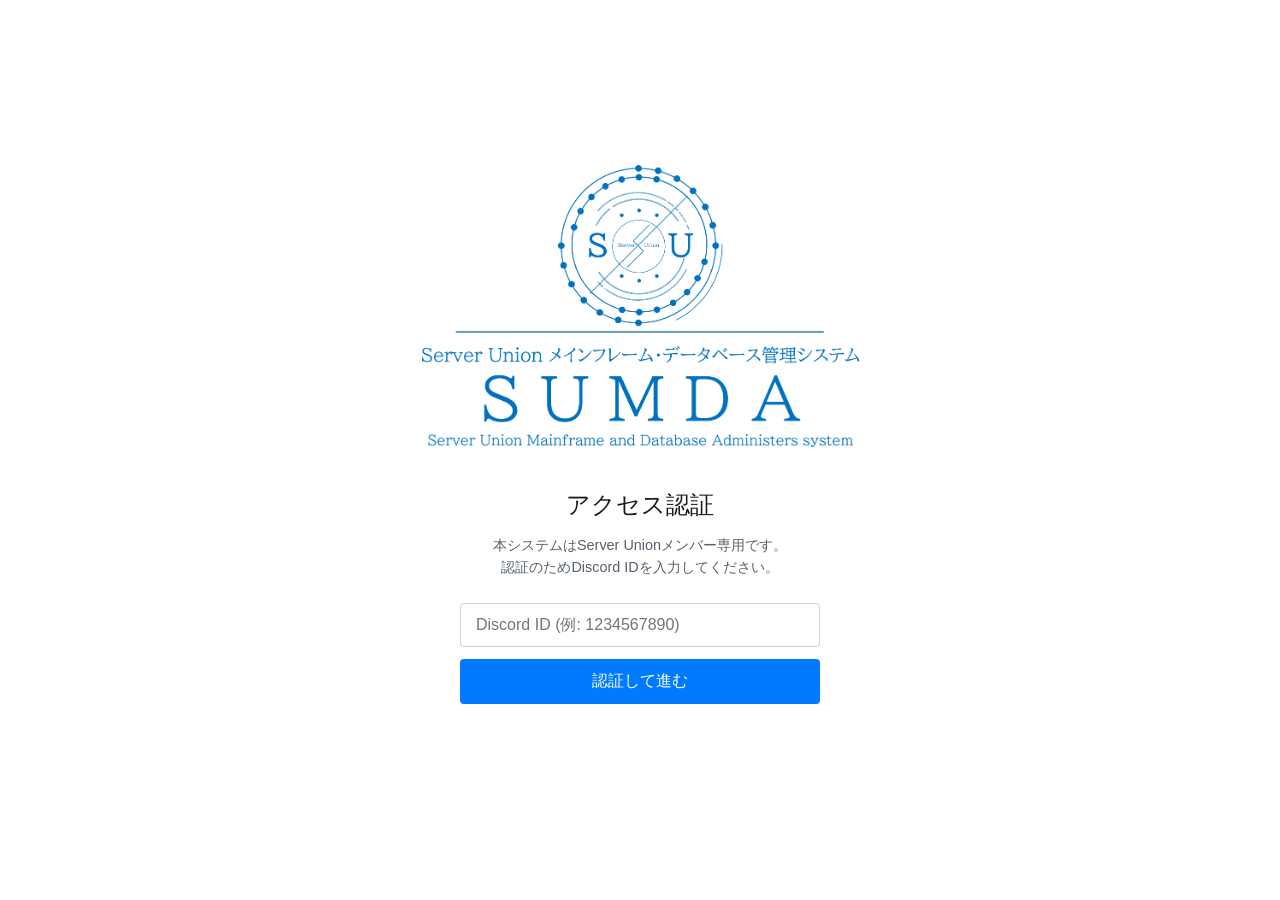
<file: index.html>
<!-- Version0.4 / SUMDAシステム -->
<!DOCTYPE html>
<html lang="ja">
<head>
    <meta charset="UTF-8">
    <meta name="viewport" content="width=device-width, initial-scale=1.0">
    <title>SUMDA - Access Authorization</title>
    <link rel="stylesheet" href="style.css">
    <script src="assets/config.js"></script>
    <style>
        /* login.html の既存クラスをベースに、必要な調整のみ追加 */
        .filter-page {
            display: flex;
            justify-content: center;
            align-items: center;
            min-height: 100vh;
            background-color: #ffffff;
            margin: 0;
        }

        .filter-wrapper {
            width: 100%;
            max-width: 360px; /* login.html に合わせる */
            text-align: center;
            padding: 20px;
        }

        .filter-logo-area {
            margin-bottom: 20px;
        }

        /* 要求通りロゴを大きく表示するための特別クラス */
        .large-center-logo {
            height: 300px; /* 320pxよりさらに大きく調整 */
            width: auto;
            object-fit: contain;
            transform: translateX(-50px); /* style.css の center-logo と同様の調整 */
        }

        .filter-box {
            background-color: transparent;
            text-align: center;
        }

        .filter-box h2 {
            font-size: 1.5rem;
            font-weight: 300;
            margin-bottom: 10px;
            color: #1a1a1a;
        }

        .filter-box p {
            font-size: 0.9rem;
            color: #57606a;
            margin-bottom: 24px;
            line-height: 1.5;
        }

        .filter-form {
            display: flex;
            flex-direction: column;
            gap: 12px;
        }

        .filter-form input {
            padding: 12px 15px;
            border: 1px solid #d1d1d1;
            border-radius: 4px;
            font-size: 1rem;
            font-family: inherit;
            font-weight: 300;
            outline-color: #007aff;
            width: 100%;
            box-sizing: border-box;
        }

        .filter-form button {
            padding: 12px;
            background-color: #007aff;
            color: #ffffff;
            border: none;
            border-radius: 4px;
            font-size: 1rem;
            font-weight: 400;
            cursor: pointer;
            transition: background 0.2s;
        }

        .filter-form button:hover {
            background-color: #0062cc;
        }

        .filter-form button:disabled {
            background-color: #ccc;
            cursor: not-allowed;
        }

        .error-msg {
            color: #cf222e;
            margin-top: 15px;
            font-size: 0.85rem;
            min-height: 1.2em;
            word-break: break-all;
        }

        /* ローディング表示 */
        #loading-ui {
            position: fixed;
            top: 0;
            left: 0;
            width: 100%;
            height: 100%;
            background: white;
            display: flex;
            flex-direction: column;
            justify-content: center;
            align-items: center;
            z-index: 1000;
        }

        .spinner {
            border: 3px solid #f3f3f3;
            border-top: 3px solid #007aff;
            border-radius: 50%;
            width: 30px;
            height: 30px;
            animation: spin 1s linear infinite;
            margin-bottom: 20px;
        }

        @keyframes spin {
            0% { transform: rotate(0deg); }
            100% { transform: rotate(360deg); }
        }
    </style>
</head>
<body class="filter-page">
    <div id="loading-ui">
        <div class="spinner"></div>
        <p>認証情報を確認中...</p>
    </div>

    <main class="filter-wrapper" id="main-ui" style="display:none;">
        <div class="filter-logo-area">
            <img src="assets/logo.png" alt="SUMA Logo" class="large-center-logo">
        </div>

        <div class="filter-box">
            <h2>アクセス認証</h2>
            <p>
                本システムはServer Unionメンバー専用です。<br>
                認証のためDiscord IDを入力してください。
            </p>
            
            <div class="filter-form">
                <input type="text" id="discord-id" placeholder="Discord ID (例: 1234567890)" autocomplete="off">
                <button id="verify-btn" onclick="verifyAccess()">認証して進む</button>
            </div>
            
            <div id="error-area" class="error-msg"></div>
        </div>
    </main>

    <script>
        /**
         * Discord IDの検証とリダイレクト
         */
        async function verifyAccess() {
            const discordId = document.getElementById('discord-id').value.trim();
            const errorArea = document.getElementById('error-area');
            const verifyBtn = document.getElementById('verify-btn');
            
            if (!discordId) {
                errorArea.innerText = "Discord IDを入力してください。";
                return;
            }

            if (!/^\d+$/.test(discordId)) {
                errorArea.innerText = "無効なDiscord ID形式です。";
                return;
            }

            errorArea.innerText = "";
            verifyBtn.disabled = true;
            verifyBtn.innerText = "認証中...";
            
            try {
                // APIエンドポイントの構築
                const baseUrl = window.APP_CONFIG.API_BASE_URL;
                const url = `${baseUrl}/discord/check?id=${discordId}`;
                
                const response = await fetch(url);
                
                // 404などのエラーハンドリング
                if (!response.ok) {
                    if (response.status === 404) {
                        throw new Error(`エラー(404): エンドポイントが見つかりません。サーバー設定を確認してください。`);
                    }
                    const text = await response.text();
                    throw new Error(`サーバーエラー(${response.status}): ${text.substring(0, 50)}`);
                }

                // JSONチェック
                const contentType = response.headers.get("content-type");
                if (!contentType || !contentType.includes("application/json")) {
                    const text = await response.text();
                    console.error("Non-JSON response received:", text);
                    throw new Error("サーバーから不正なレスポンス(HTML等)を受け取りました。");
                }

                const result = await response.json();

                if (result.allowed) {
                    localStorage.setItem('discord_user_id', discordId);
                    window.location.href = 'home.html';
                } else {
                    errorArea.innerText = result.message || "アクセスが拒否されました。";
                    verifyBtn.disabled = false;
                    verifyBtn.innerText = "認証して進む";
                }
            } catch (err) {
                console.error("Verification error:", err);
                errorArea.innerText = err.message || "通信エラーが発生しました。";
                verifyBtn.disabled = false;
                verifyBtn.innerText = "認証して進む";
            }
        }

        /**
         * 既知のIDがある場合の自動チェック
         */
        async function autoCheck() {
            const savedId = localStorage.getItem('discord_user_id');
            if (savedId) {
                try {
                    const baseUrl = window.APP_CONFIG.API_BASE_URL;
                    const url = `${baseUrl}/discord/check?id=${savedId}`;
                    const response = await fetch(url);
                    
                    if (response.ok) {
                        const contentType = response.headers.get("content-type");
                        if (contentType && contentType.includes("application/json")) {
                            const result = await response.json();
                            if (result.allowed) {
                                window.location.href = 'home.html';
                                return;
                            }
                        }
                    }
                } catch (e) {
                    console.error("Auto check failed:", e);
                }
            }
            
            document.getElementById('loading-ui').style.display = 'none';
            document.getElementById('main-ui').style.display = 'block';
        }

        window.onload = autoCheck;
    </script>
</body>
</html>
</file>
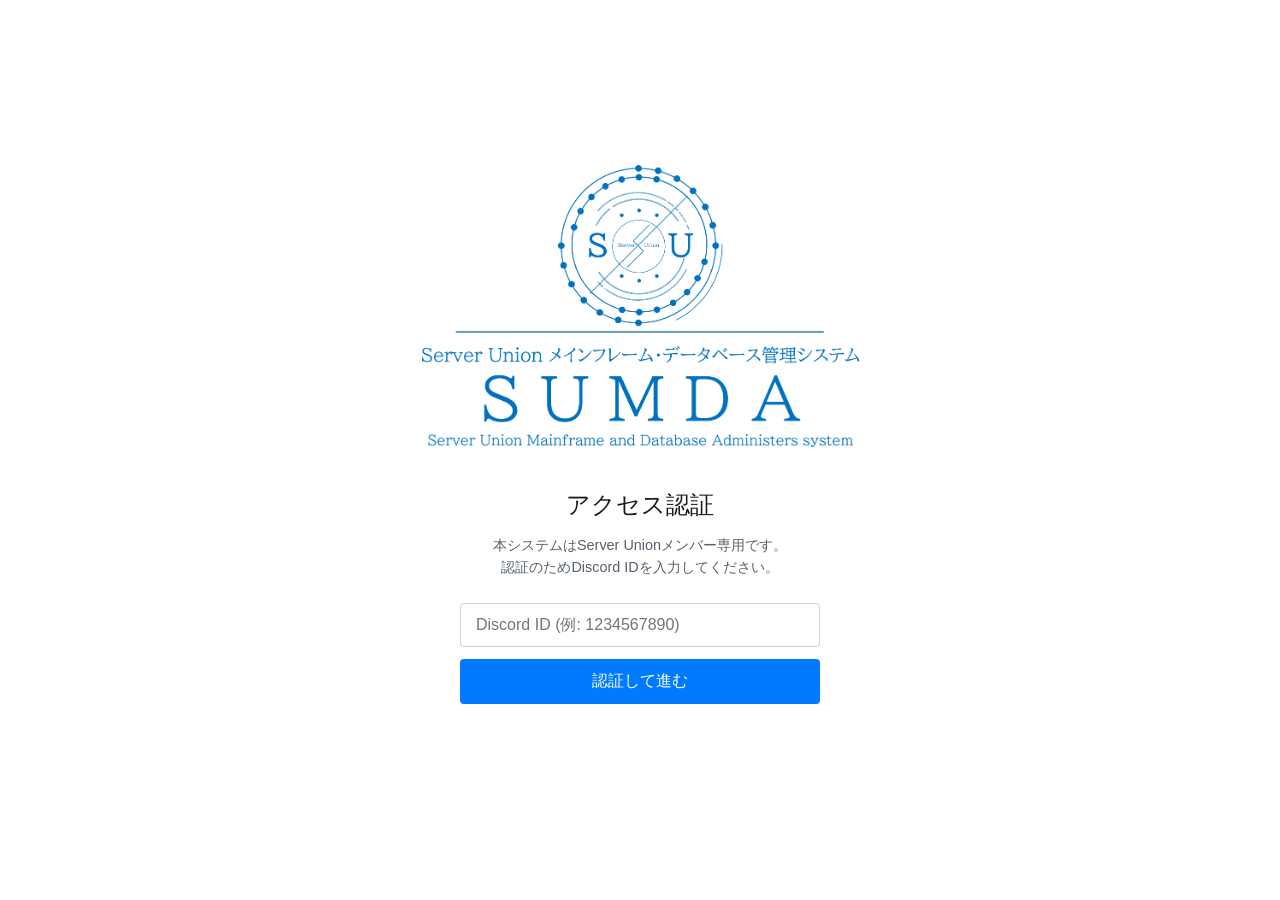
<file: home.html>
<!-- Version0.4 / SUMDAシステム -->
<!DOCTYPE html>
<html lang="ja">
<head>
    <meta charset="UTF-8">
    <title>SUMDA</title>
    <link rel="icon" href="assets/favicon.png" type="image/png">
    <link rel="stylesheet" href="style.css">  
    <script src="assets/config.js"></script>

    <script src="js/db-display.js"></script>
    <script src="js/search.js"></script>
    <script src="js/view-controller.js"></script>
    <script src="js/trolls-regist.js"></script>
</head>

<body>
<header class="main-header">
    <div class="header-container">
        <div class="header-top">
            <img src="assets/logo-01.png" alt="logo" class="logo-image">
            
            <div class="header-right-group">
                <div class="status-badge">● Online</div>
                <button class="logout-button" onclick="logout()">ログアウト</button>
            </div>
        </div>

        <nav class="header-tabs">
            <div class="tab-item active" data-page="pages/dashboard.html">
                <span class="icon">ダッシュボード</span>
            </div>
            <div class="tab-item" data-page="pages/calendar.html">
                <span class="icon">カレンダー</span>
            </div>
            <div class="tab-item" data-page="pages/regist.html">
                <span class="icon">登録</span>
            </div>
            <div class="tab-item" data-page="pages/view.html">
                <span class="icon">参照/編集</span>
            </div>
            <div class="tab-item" data-page="pages/info.html">
                <span class="icon">お知らせ</span>
                <span id="announcement-badge" class="tab-badge">0</span>
            </div>
        </nav>
    </div>
</header>

<div class="home-container">
    <h2 id="welcome-message">読み込み中...</h2>
    <p class="subtitle">SU本部メインシステムへログインしました。ご希望の作業を開始してください。</p>

    <main id="main-content"></main>

    <footer class="main-footer">
    <div class="footer-container">
        <p>© 2026 Server Union - SUMDA System</p>
        <p style="font-size: 11px; color: #d73a49; margin-top: 5px;">⚠️ 注意：本システムは機密情報を含みます。ソースコードやデータの流出は責任を問われるおそれがあります。</p>
    </div>
</footer>

</div>

<!-- 詳細表示用モーダル -->
<div id="detail-modal" class="modal-overlay">
    <div class="modal-content">
        <div class="modal-header">
            <h3 id="modal-title">詳細情報</h3>
            <button class="close-modal" onclick="DBDisplay.closeModal()">&times;</button>
        </div>
        <div class="modal-body" id="modal-body">
            <!-- ここに詳細データが動的に挿入される -->
        </div>
        <div class="modal-footer">
            <button type="button" class="btn-close-modal" onclick="DBDisplay.closeModal()">戻る</button>
        </div>
    </div>
</div>

<script src="js/auth.js"></script>
<script src="js/loader.js"></script>
<script src="js/announcements.js"></script>
<script src="js/dashboard.js"></script>
<script src="js/forms.js"></script>
<script src="js/calendar.js"></script>
<script src="js/main-init.js"></script>
</body>
</html>
</file>
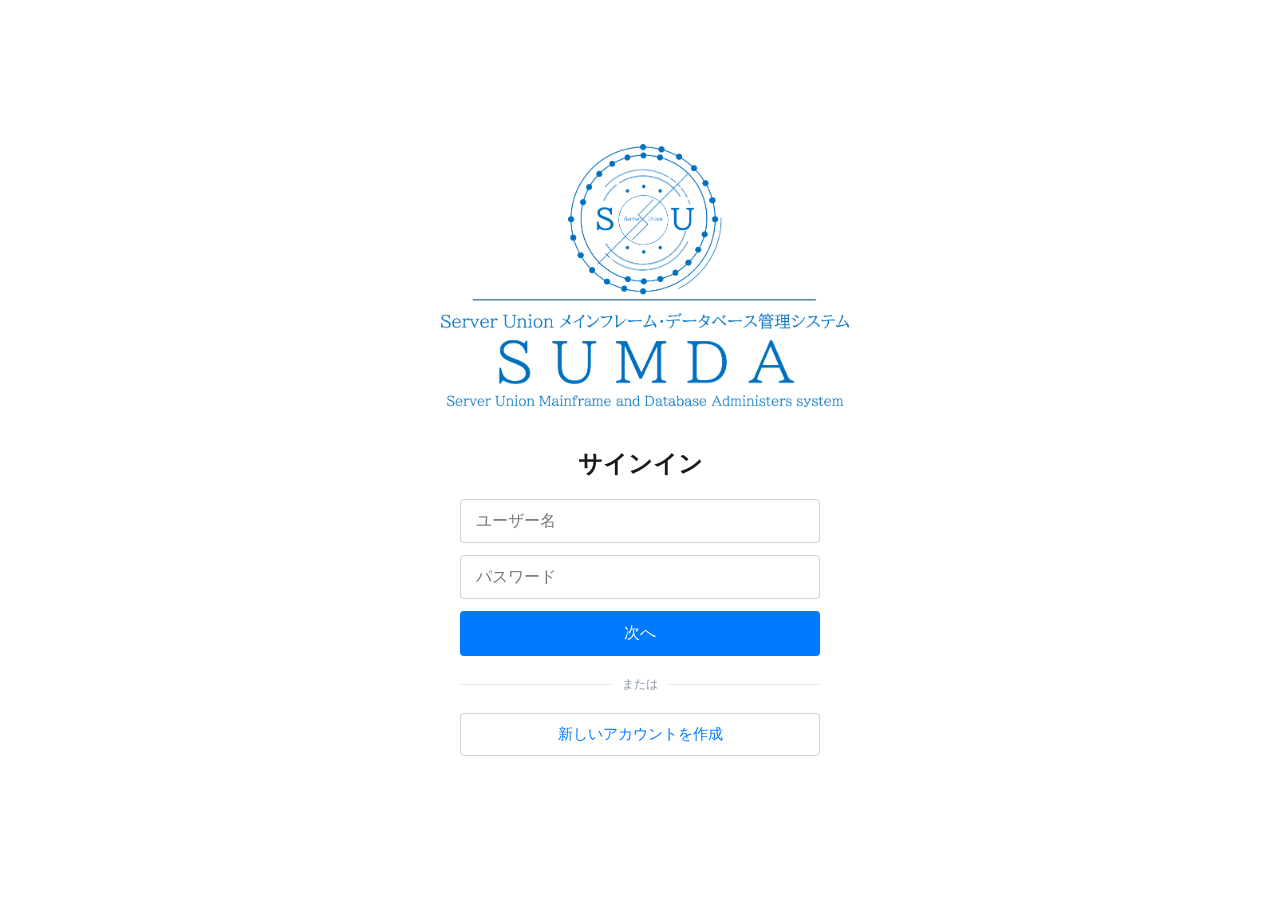
<file: login.html>
<!-- Version0.4 / SUMDAシステム -->
<!DOCTYPE html>
<html lang="ja">
<head>
    <meta charset="UTF-8">
    <meta name="viewport" content="width=device-width, initial-scale=1.0">
    <title>SUMA - システムログイン</title>
    <link rel="stylesheet" href="style.css">
    <script src="assets/config.js"></script>
</head>
<body class="login-page">
    <main class="login-wrapper">
        <div class="login-logo-area">
            <img src="assets/logo.png" alt="SUMA Logo" class="center-logo">
        </div>

        <div class="login-box">
            <h2>サインイン</h2>
            <div class="login-form">
                <input type="text" id="username" placeholder="ユーザー名" required>
                <input type="password" id="password" placeholder="パスワード" required>
                <button onclick="handleLogin()">次へ</button>
            </div>

            <div class="login-footer">
                <div class="divider">または</div>
                <a href="pages/user-register.html" class="btn-create-account">新しいアカウントを作成</a>
            </div>
        </div>
    </main>

    <script>
        async function handleLogin() {
            const user = document.getElementById('username').value;
            const pass = document.getElementById('password').value;

            if (!user || !pass) {
                alert("ユーザー名とパスワードを入力してください");
                return;
            }

            try {
                const response = await fetch(`${window.APP_CONFIG.API_BASE_URL}/login`, {
                    method: 'POST',
                    headers: { 'Content-Type': 'application/json' },
                    body: JSON.stringify({ username: user, password: pass })
                });

                const result = await response.json();

                if (result.success) {
                    localStorage.setItem('loginUser', result.user.username);
                    // バックエンドの ID を確実に取得 (大文字小文字の両方をケア)
                    const internalId = result.user.USER_id || result.user.user_id || result.user.id;
                    localStorage.setItem('internal_user_id', internalId);
                    
                    localStorage.setItem('isAdmin', result.user.isAdmin ? '1' : '0');
                    console.log("Logged in with Internal ID:", internalId); // デバッグ用
                    window.location.href = './home.html';
                } else {
                    alert("ログイン失敗: " + result.message);
                }
            } catch (err) {
                console.error("通信エラー:", err);
                alert("サーバーに接続できませんでした。");
            }
        }
    </script>
</body>
</html>
</file>
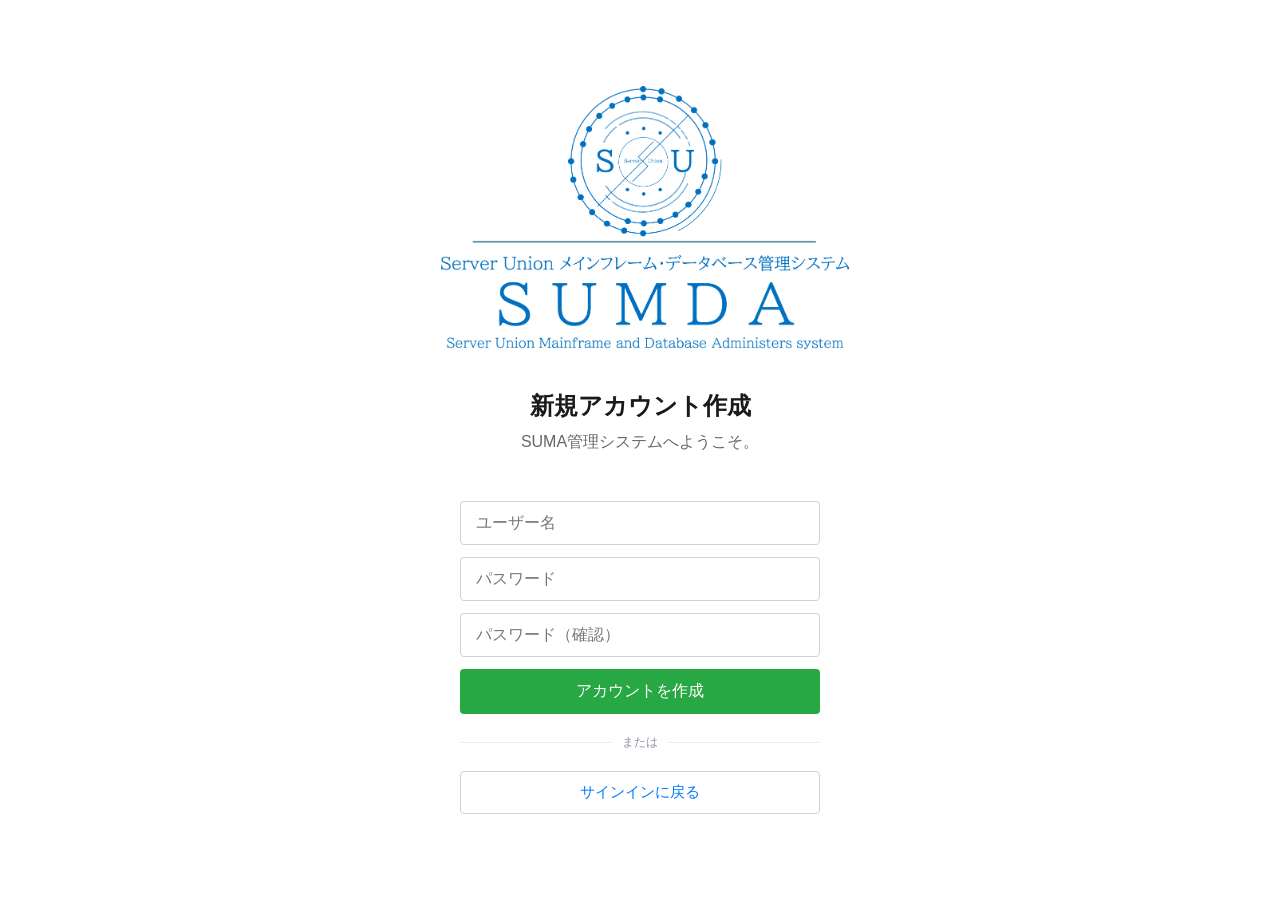
<file: pages/user-register.html>
<!-- Version0.4 / SUMDAシステム -->
<!DOCTYPE html>
<html lang="ja">
<head>
    <meta charset="UTF-8">
    <meta name="viewport" content="width=device-width, initial-scale=1.0">
    <title>SUMA - ユーザー登録</title>
    <link rel="stylesheet" href="../style.css">
    <script src="../assets/config.js"></script>
</head>
<body class="login-page">
    <main class="login-wrapper">
        <div class="login-logo-area">
            <img src="../assets/logo.png" alt="SUMA Logo" class="center-logo">
        </div>

        <div class="login-box">
            <h2>新規アカウント作成</h2>
            <p class="subtitle">SUMA管理システムへようこそ。</p>
            
            <div class="login-form">
                <input type="text" id="reg-username" placeholder="ユーザー名" required>
                <input type="password" id="reg-password" placeholder="パスワード" required>
                <input type="password" id="reg-password-confirm" placeholder="パスワード（確認）" required>
                
                <button onclick="handleRegister()" id="reg-button">アカウントを作成</button>
            </div>

            <div class="login-footer">
                <div class="divider">または</div>
                <a href="../login.html" class="btn-create-account">サインインに戻る</a>
            </div>
        </div>
    </main>

<script src="../js/regist.js"></script>
</body>
</html>
</file>
<file: style.css>
/*
 * Version0.4
 * SUMDAシステム
 */
/* =========================================
   1. 全体共通設定 (Global)
   ========================================= */
:root {
    --suma-accent: #3cb7e7;         /* SUMAアクセント（GitHubオレンジ） */
    --suma-accent-hover: #3cb7e7;
    --text-primary: #1a1a1a;
    --text-secondary: #57606a;
    --border-color: #d0d7de;
    --bg-secondary: #f6f8fa;
}

body {
    margin: 0;
    font-family: "Segoe UI", "Inter", "Hiragino Kaku Gothic ProN", "Meiryo", sans-serif;
    font-weight: 300;
    background-color: #fdfdfd;
    color: var(--text-primary);
    -webkit-font-smoothing: antialiased;
}

.container {
    max-width: 1200px;
    margin: 0 auto;
    padding: 0 60px;
}

/* =========================================
   2. ヘッダー (Header)
   ========================================= */
.main-header {
    background-color: #ffffff;
    border-bottom: 1px solid #eaeaea;
    padding: 15px 30px;
}

.header-content {
    display: flex;
    justify-content: space-between;
    align-items: center;
}

.logo-image {
    height: 100px;
    width: auto;
    display: block;
}

.status-badge {
    display: flex;
    align-items: center;
    gap: 8px;
    font-size: 0.85rem;
    color: #28a745;
    background: rgba(40, 167, 69, 0.1);
    padding: 5px 12px;
    border-radius: 20px;
    font-weight: 400;
}

/* =========================================
   3. レイアウト・共通コンテナ
   ========================================= */
.home-container {
    padding-left: 120px; /* 左側の大きな空白 */
    padding-right: 60px;
    margin-top: 60px;
}

/* =========================================
   4. ログイン画面専用 (login.html)
   ========================================= */
.login-page {
    display: flex;
    justify-content: center;
    align-items: center;
    min-height: 100vh;
    background-color: #ffffff;
}

.login-wrapper {
    width: 100%;
    max-width: 360px;
    text-align: center;
    padding: 20px;
}

.center-logo {
    height: 280px;
    width: auto;
    object-fit: contain;
    margin-right: 0px;
    transform: translateX(-30px); /* ロゴ配置の微調整 */
}

.login-form {
    display: flex;
    flex-direction: column;
    gap: 12px;
}

.login-form input {
    padding: 12px 15px;
    border: 1px solid #d1d1d1;
    border-radius: 4px;
    font-size: 1rem;
    font-family: inherit;
    font-weight: 300;
    outline-color: #007aff;
}

.login-form button {
    padding: 12px;
    background-color: #007aff;
    color: #ffffff;
    border: none;
    border-radius: 4px;
    font-size: 1rem;
    font-weight: 400;
    cursor: pointer;
    transition: background 0.2s;
}

/* ログインフォーム下のエリア */
.login-footer {
    margin-top: 20px;
    text-align: center;
}

/* 「または」の区切り線 */
.divider {
    display: flex;
    align-items: center;
    color: #8b949e;
    font-size: 12px;
    margin-bottom: 20px;
}

.divider::before,
.divider::after {
    content: "";
    flex: 1;
    height: 1px;
    background-color: #eaeaea;
}

.divider::before { margin-right: 10px; }
.divider::after { margin-left: 10px; }

/* 新規登録ボタン（二次ボタン形式） */
.btn-create-account {
    display: block;
    width: 100%;
    padding: 10px;
    box-sizing: border-box; /* パディングを含めた幅計算 */
    background-color: #ffffff;
    color: #007aff;
    border: 1px solid #d1d1d1;
    border-radius: 4px;
    font-size: 0.95rem;
    font-weight: 500;
    text-decoration: none;
    transition: all 0.2s;
}

.btn-create-account:hover {
    background-color: #f8f9fa;
    border-color: #007aff;
}

/* ここから下ログイン用微調整用 */
/* 登録画面用の説明文 */
.subtitle {
    font-size: 0.9rem;
    color: #57606a;
    margin-bottom: 24px;
    margin-top: -10px;
}

/* 入力エラー時の視覚的フィードバック（オプション） */
input.error {
    border-color: #cf222e !important; /* GitHub風の赤 */
    background-color: #fff8f8;
}

/* アカウント作成ボタンを少し目立たせる（任意：緑にする場合） */
#reg-button {
    background-color: #28a745;
}
#reg-button:hover {
    background-color: #2c974b;
}

/* =========================================
   5. ホーム画面 & カレンダー (home.html)
   ========================================= */
#welcome-message {
    font-size: 2.4rem;
    font-weight: 300;
    margin-bottom: 8px;
    letter-spacing: -0.5px;
}

.subtitle {
    font-size: 1rem;
    color: #666;
    margin-bottom: 48px;
}

/* GitHub風タブシステム */
.github-tabs {
    display: flex;
    gap: 24px;
    margin-top: 30px;
}
.header-tabs {
    display: flex;
    gap: 24px;
    margin-top: 30px;
}

.tab-item {
    padding: 8px 4px 12px 4px;
    font-size: 0.95rem;
    color: #1f2328;
    cursor: pointer;
    position: relative;
    display: flex;
    align-items: center;
    gap: 8px;
    transition: color 0.2s;
    text-decoration: none; /* aタグの場合 */
}

.tab-item:hover {
    color: #636c76;
}

.tab-item.active {
    font-weight: 600;
}

.tab-item.active::after {
    content: "";
    position: absolute;
    bottom: 0;
    left: 0;
    width: 100%;
    height: 2px;
    background-color: var(--suma-accent);
}

/* お知らせバッジ */
.tab-badge {
    background-color: #cf222e;
    color: white !important;
    font-size: 10px;
    font-weight: bold;
    padding: 2px 6px;
    border-radius: 10px;
    margin-left: 5px;
    display: none; /* 初期は非表示 */
    min-width: 12px;
    text-align: center;
    line-height: 1;
}

.tab-underline {
    width: 100%;
    height: 1px;
    background-color: var(--border-color);
    margin-top: -1px;
    margin-bottom: 30px;
}

/* FullCalendar カスタマイズ */
#calendar {
    background-color: #ffffff;
    border: 1px solid var(--border-color);
    border-radius: 8px;
    padding: 20px;
    box-shadow: 0 1px 3px rgba(0,0,0,0.05);
}

/* FullCalendar内のボタン・ヘッダー修正 */
.fc .fc-button {
    background-color: #ffffff !important;
    border: 1px solid var(--border-color) !important;
    color: var(--text-secondary) !important;
    font-size: 0.85rem !important;
    transition: all 0.2s;
}

.fc .fc-button:hover {
    background-color: var(--bg-secondary) !important;
}

.fc .fc-button-active {
    background-color: #ebeff3 !important;
    color: var(--text-primary) !important;
}

/* イベントの色分け */
.fc-event {
    border: none !important;
    padding: 2px 4px !important;
    border-radius: 4px !important;
    background-color: #e1ecf4 !important; /* 他人の予定（組織） */
    color: #1e3a8a !important;
}

/* 自分の予定（JSでこのクラスを付与） */
.fc-event.suma-event-me {
    background-color: var(--suma-accent) !important;
    color: #ffffff !important;
}

/* =========================================
   カレンダー表示切替スイッチ (Switch Style)
   ========================================= */

.calendar-controls {
    display: flex;
    justify-content: flex-end; /* 右寄せに配置してスッキリさせる */
    margin-bottom: 15px;
}

.switch-container {
    position: relative;
    display: flex;
    background-color: #eee; /* 薄いグレーの背景 */
    padding: 4px;
    border-radius: 8px;
    width: fit-content;
    border: 1px solid #e1e4e8;
}

.switch-btn {
    position: relative;
    z-index: 2; /* スライダーより上に表示 */
    padding: 6px 16px;
    border: none;
    background: none;
    font-size: 0.85rem;
    font-weight: 500;
    color: #57606a;
    cursor: pointer;
    display: flex;
    align-items: center;
    gap: 6px;
    transition: color 0.3s ease;
    width: 120px; /* 幅を固定すると動きが綺麗になります */
    justify-content: center;
}

.switch-btn.active {
    color: #1a1a1a;
    font-weight: 600;
}

/* 背景で動く白い四角（スライダー） */
.switch-slider {
    position: absolute;
    top: 4px;
    left: 4px;
    height: calc(100% - 8px);
    width: 120px; /* switch-btn の幅と同じ */
    background-color: #ffffff;
    border-radius: 6px;
    box-shadow: 0 2px 4px rgba(0,0,0,0.1);
    transition: transform 0.3s cubic-bezier(0.4, 0, 0.2, 1);
    z-index: 1;
}

/* 「自分の予定」が選択された時のスライダー移動 */
.switch-container:has([data-view="me"].active) .switch-slider {
    transform: translateX(120px);
}

/* アイコンのサイズ微調整 */
.switch-btn .icon {
    font-size: 1rem;
}

/* ヘッダー自体の背景などは全幅にする */
.main-header {
    width: 100%;
    background-color: #fff;
    border-bottom: 1px solid #d1d5db;
}

/* 中のコンテンツを囲むコンテナ */
.header-container {
    display: flex;
    flex-direction: column;
    
    /* ここが重要：画面が広くても、この幅以上には広がらない */
    max-width: 1800px; 
    margin: 0 auto; /* これで画面の中央に寄る */
    
    padding: 16px 40px 0 24px; /* 右側のパディングを 24px から 40px に増やして余白を確保 */
    box-sizing: border-box;
}

/* 上段：ロゴと右側グループ */
.header-top {
    display: flex;
    justify-content: space-between;
    align-items: center;
    width: 100%;
}

.header-right-group {
    display: flex;
    align-items: center;
    gap: 12px;
}

/* ログアウトボタンのデザイン微調整 */
.logout-button {
    padding: 4px 12px;
    font-size: 13px;
    border-radius: 6px;
    /* ...他のスタイル... */
}

/* regist.html の <style> 内に追記 */

/* フォーム全体を包むカード */
.regist-card {
    background: white;
    padding: 40px;
    border-radius: 12px;
    box-shadow: 0 4px 15px rgba(0,0,0,0.1);
    max-width: 600px;
    margin: 0 auto;
}

/* 入力ボックス（共通スタイル） */
.form-control {
    width: 100%;
    padding: 12px;
    margin-top: 5px;
    border: 1px solid #d0d7de;
    border-radius: 6px;
    font-size: 16px;
    box-sizing: border-box; /* paddingを含めた幅計算にする */
    transition: border-color 0.2s, box-shadow 0.2s;
}

.form-control:focus {
    border-color: #0969da;
    box-shadow: 0 0 0 3px rgba(9, 105, 218, 0.3);
    outline: none;
}

/* フォーム行（開始・終了時間など） */
.form-row {
    display: flex;
    gap: 15px;
    margin-bottom: 20px;
}

.form-row .form-group {
    flex: 1;
}

/* 保存ボタン */
.btn-submit {
    width: 100%;
    background-color: #2da44e;
    color: white;
    border: none;
    padding: 14px;
    border-radius: 6px;
    font-size: 16px;
    font-weight: bold;
    cursor: pointer;
    margin-top: 20px;
    transition: background 0.2s;
}

.btn-submit:hover {
    background-color: #2c974b;
}

.btn-back {
    margin-bottom: 20px;
    color: #57606a;
    font-size: 14px;
    border: 1px solid #d0d7de;
    background: white;
    padding: 5px 12px;
    border-radius: 6px;
    cursor: pointer;
}

.btn-delete {
    background-color: #ff4d4d;
    color: white;
    border: none;
    padding: 5px 10px;
    border-radius: 4px;
    cursor: pointer;
    font-size: 12px;
    transition: background 0.2s;
}

.btn-delete:hover {
    background-color: #cc0000;
}

/* テーブルの「操作」列の幅を調整 */
.schedule-table th:last-child, 
.schedule-table td:last-child {
    width: 80px;
    text-align: center;
}

/* カレンダーの外枠 */
.calendar-days-grid {
    display: grid;
    grid-template-columns: repeat(7, 1fr); /* 7列に分割 */
    border-top: 1px solid #eee;
    border-left: 1px solid #eee;
}

/* 1日分のマス目 */
.calendar-day-cell {
    min-height: 100px;
    background: #fff;
    border-right: 1px solid #eee;
    border-bottom: 1px solid #eee;
    padding: 5px;
    position: relative;
}

.calendar-day-cell.empty {
    background: #f9f9f9;
}

.day-number {
    font-size: 12px;
    color: #999;
}

/* マスの中のバッジ */
.badge,.grid-badge {
    font-size: 12px;
    margin-top: 1px;
    padding: 2px 10px;
    border-radius: 12px;
    color: #ffffff;
    white-space: normal;      /* 改行を許可する */
    text-overflow: clip;      /* 三点リーダーを使わない */
    overflow: visible;        /* はみ出しても隠さない */
}

/* マス目自体も、中身が増えたら縦に伸びるように設定 */
.calendar-day-cell {
    min-height: 100px;        /* 最低限の高さ */
    height: auto;             /* 中身に合わせて伸びるようにする */
    padding-bottom: 10px;     /* 下側に少し余白を */
}

/* 各ステータスの色 */
.badge-ok { background-color: #28a745; }      /* 緑 */
.badge-morning { background-color: #007bff; } /* 青 (午前のみ) */
.badge-afternoon { background-color: #ffc107; } /* 黄 (午後のみ) */
.badge-midnight { background-color: #292929; } /* 灰 (深夜のみ) */
.badge-ng { background-color: #dc3545; }      /* 赤 (対応不可) */
.badge-discus { background-color: #3cb7e7;}  /* 水色（会議） */
.badge-default { background-color: #6c757d; } /* 灰 (不明) */

/* 今日を強調するスタイル */
.today-highlight {
    background-color: #fff9e6 !important; /* 薄い黄色 */
    border: 2px solid #ffcc00 !important; /* オレンジの枠線 */
    position: relative;
}
/* 今日を強調するスタイル */
.today-highlight {
    background-color: #fff9e6 !important; /* 薄い黄色 */
    border: 2px solid #ffcc00 !important; /* オレンジの枠線 */
    position: relative;
}

.today-highlight::after {
    content: 'Today';
    position: absolute;
    top: 2px;
    right: 5px;
    font-size: 9px;
    color: #ffaa00;
    font-weight: bold;
};

/* 日付マスの基本スタイル（念のため） */
.calendar-day-cell {
    transition: background 0.2s;
};
.calendar-day-cell:hover {
    background-color: #f0f7ff; /* マウスを乗せたときに少し青くする */
}

/* DB管理ソフト風UI */
.db-admin-controls {
    display: flex;
    justify-content: space-between;
    align-items: center;
    background: #f6f8fa;
    padding: 10px 15px;
    border: 1px solid #d0d7de;
    border-bottom: none;
    border-radius: 6px 6px 0 0;
}

.search-wrapper {
    position: relative;
    width: 60%;
}

#db-search-input {
    width: 100%;
    padding: 6px 12px 6px 35px;
    border: 1px solid #d0d7de;
    border-radius: 4px;
    font-size: 14px;
}

.search-icon {
    position: absolute;
    left: 10px;
    top: 50%;
    transform: translateY(-50%);
    color: #57606a;
}

.data-count {
    font-size: 12px;
    color: #57606a;
}

.db-table-wrapper {
    overflow-x: auto;
    border: 1px solid #d0d7de;
    border-radius: 0 0 6px 6px;
    background: white;
}

#db-data-table {
    width: 100%;
    border-collapse: collapse;
    font-size: 13px;
}

#db-data-table th {
    background: #f6f8fa;
    color: #24292f;
    text-align: left;
    padding: 10px;
    border-bottom: 2px solid #d0d7de;
    white-space: nowrap;
}

#db-data-table td {
    padding: 8px 10px;
    border-bottom: 1px solid #f0f0f0;
    color: #24292f;
    font-family: ui-monospace, SFMono-Regular, SF Mono, Menlo, Consolas, Liberation Mono, monospace;
}

#db-data-table tr:hover {
    background-color: #fcfcfc;
}

#db-data-table tr:nth-child(even) {
    background-color: #fafafa;
}

/* =========================================
   6. 操作ボタン & 詳細モーダル (Operations & Modal)
   ========================================= */

.ops-column {
    width: 180px;
    text-align: center !important;
}

.ops-cell {
    display: flex;
    gap: 8px;
    justify-content: center;
    align-items: center;
}

.btn-edit, .btn-delete-record, .btn-view {
    padding: 4px 10px;
    font-size: 11px;
    border-radius: 4px;
    cursor: pointer;
    font-weight: 500;
    border: 1px solid transparent;
    transition: all 0.2s;
}

.btn-view {
    background-color: #f6f8fa;
    color: #24292f;
    border-color: #d0d7de;
}

.btn-view:hover {
    background-color: #eee;
}

.btn-edit {
    background-color: #0969da;
    color: white !important;
}

.btn-edit:hover {
    background-color: #0860ca;
}

.btn-delete-record {
    background-color: #cf222e;
    color: white !important;
}

.btn-delete-record:hover {
    background-color: #bb1d27;
}

/* モーダルスタイル */
.modal-overlay {
    position: fixed;
    top: 0;
    left: 0;
    width: 100%;
    height: 100%;
    background: rgba(0, 0, 0, 0.5);
    display: none; /* 初期状態は非表示 */
    justify-content: center;
    align-items: center;
    z-index: 1000;
    backdrop-filter: blur(2px);
}

.modal-content {
    background: white;
    width: 90%;
    max-width: 600px;
    border-radius: 8px;
    box-shadow: 0 10px 25px rgba(0,0,0,0.2);
    display: flex;
    flex-direction: column;
    max-height: 80vh;
}

.modal-header {
    padding: 15px 20px;
    border-bottom: 1px solid #eee;
    display: flex;
    justify-content: space-between;
    align-items: center;
}

.modal-header h3 {
    margin: 0;
    font-size: 18px;
    color: #24292f;
}

.close-modal {
    background: none;
    border: none;
    font-size: 24px;
    cursor: pointer;
    color: #57606a;
}

.modal-body {
    padding: 20px;
    overflow-y: auto;
}

.detail-grid {
    display: grid;
    grid-template-columns: 140px 1fr;
    gap: 12px 20px;
}

.detail-label {
    font-weight: 600;
    color: #57606a;
    font-size: 13px;
    background: #f6f8fa;
    padding: 6px 10px;
    border-radius: 4px;
}

.detail-value {
    font-size: 14px;
    color: #24292f;
    padding: 6px 0;
    word-break: break-all;
    font-family: ui-monospace, SFMono-Regular, SF Mono, Menlo, Consolas, Liberation Mono, monospace;
}

.modal-footer {
    padding: 15px 20px;
    border-top: 1px solid #eee;
    text-align: right;
}

.btn-close-modal {
    padding: 8px 16px;
    background: #f6f8fa;
    border: 1px solid #d0d7de;
    border-radius: 6px;
    cursor: pointer;
}
</file>
